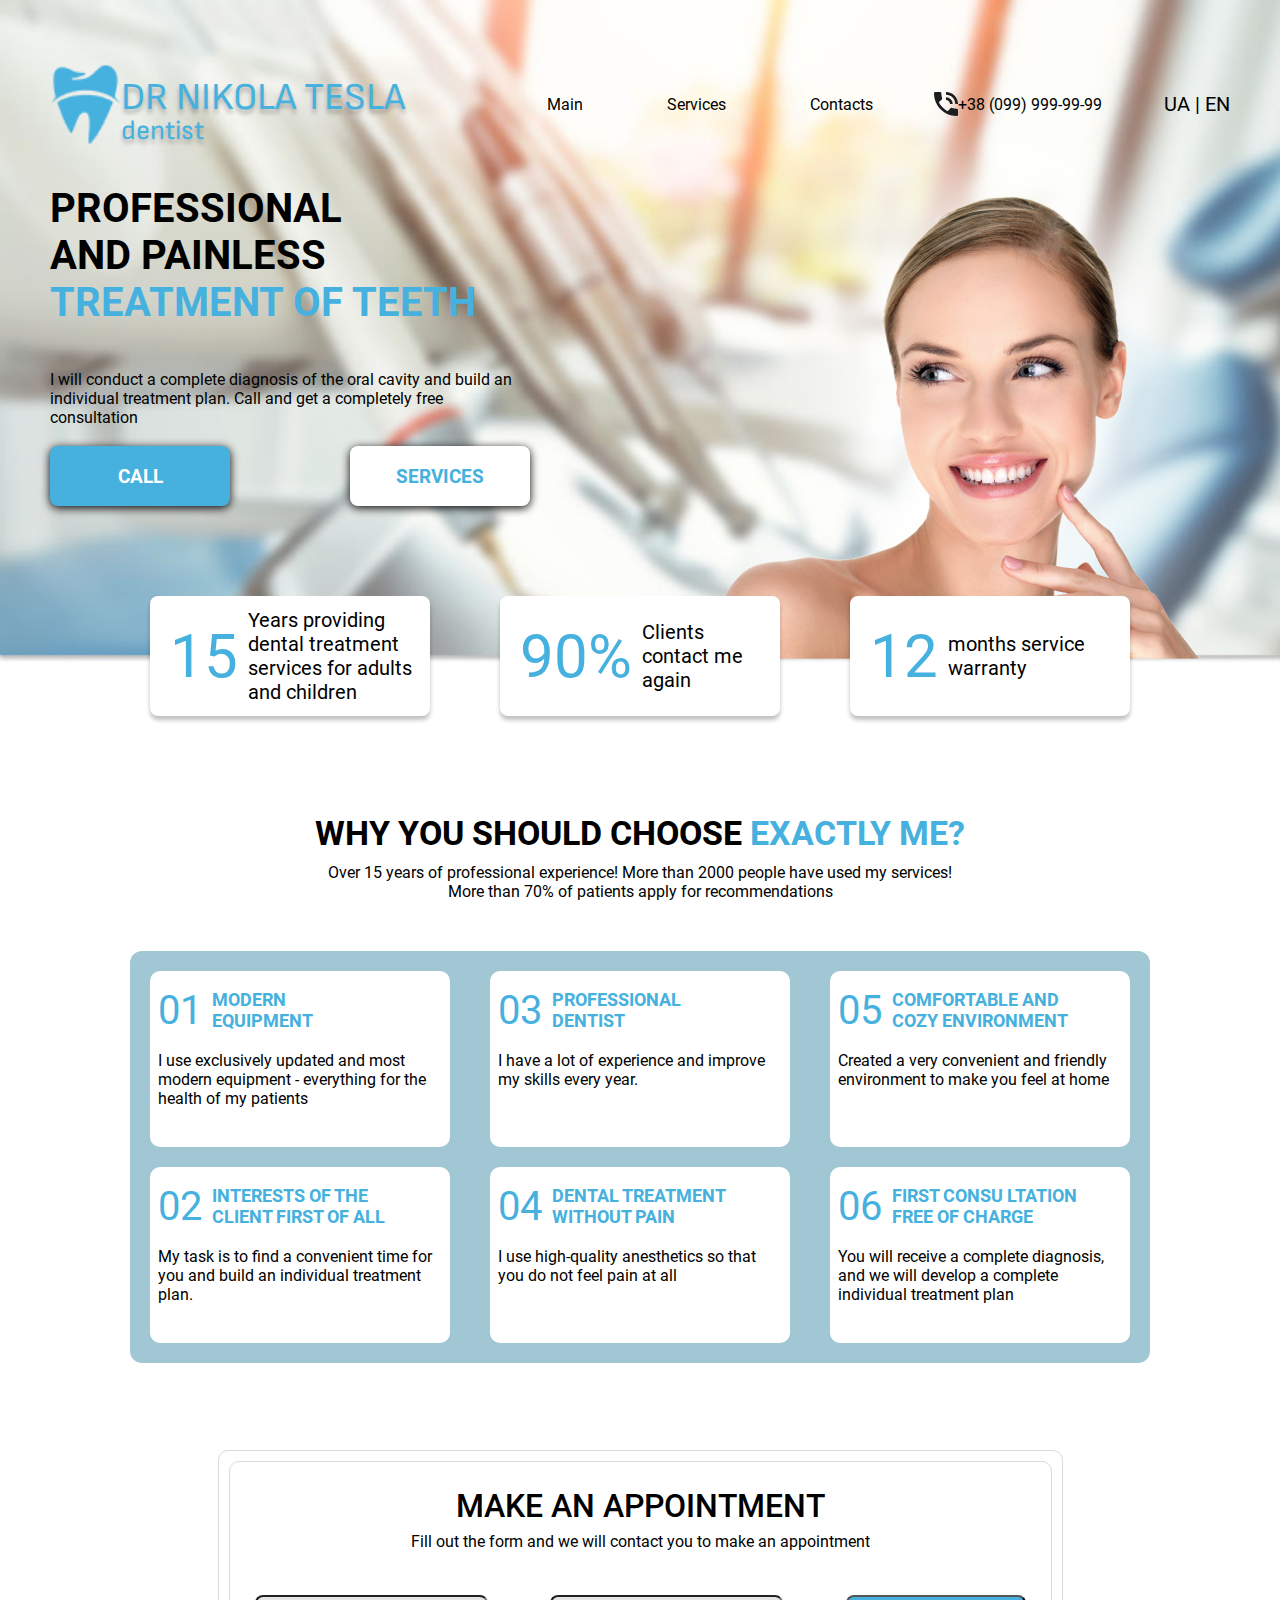
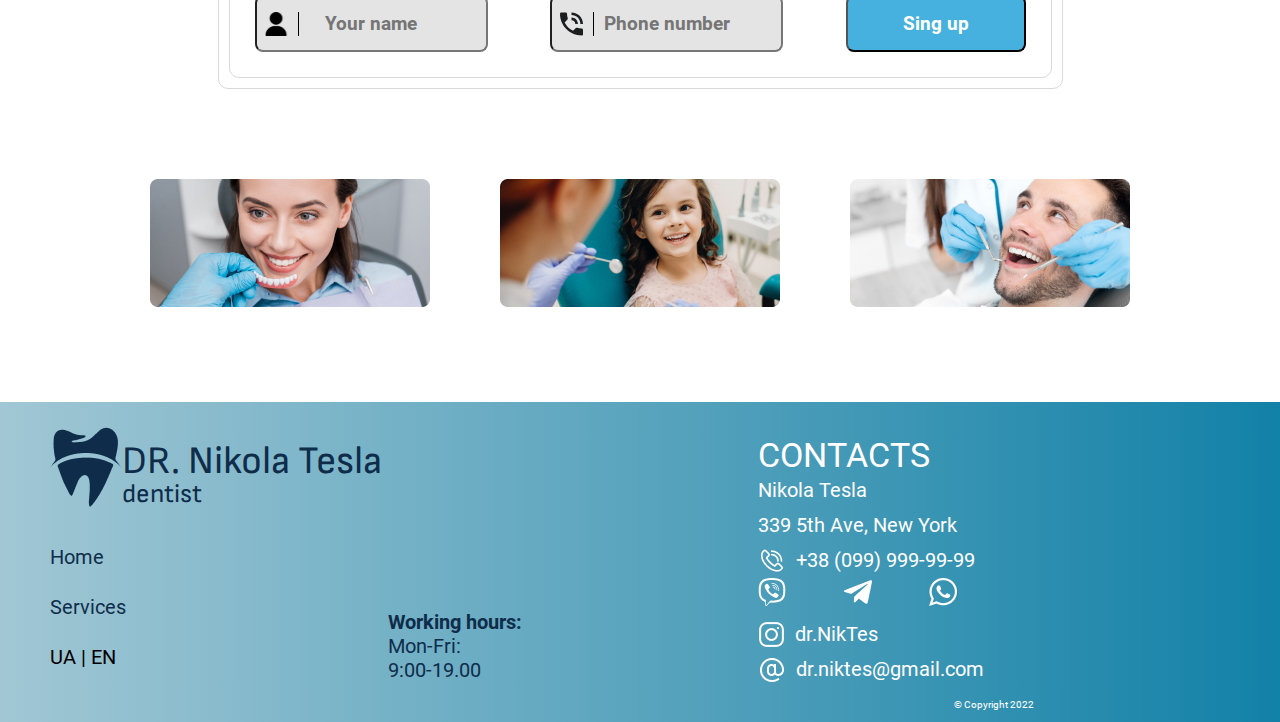
<file: index.html>
<!DOCTYPE html>
<html lang="en">
<head>
    <meta charset="UTF-8">
    <meta http-equiv="X-UA-Compatible" content="IE=edge">
    <meta name="viewport" content="width=device-width, initial-scale=1.0">
    <meta Name="keywords" content="Lecture №12, first_project, " />
    <link rel="icon" href="img/icon.ico" type="image/x-icon" />
    <link rel="stylesheet" href="css/style.css">
    <title>Lecture №12</title>
</head>
<body>
    <header>
        <div class="container">
            <div class="header__content">
             <div class="logo">
               <img src="img/logo.png" alt="logo">
               <div class="name">DR NIKOLA TESLA 
                <p>dentist</p></div>
             </div>
             <div class="menu">
              <ul>
                <li><a href="#">Main</a></li>
                <li><a href="#">Services</a></li>
                <li><a href="#">Contacts</a></li>
              </ul>
             </div>
             <div class="phone">
              <img src="img/phone.svg" alt="phone">
              <a href="tel:+38099-999-99-99"> +38 (099) 999-99-99</a>
             </div>
             <div class="Languages">UA | EN</div>
            </div>
        </div>
    </header>
    <section class="first-screen">
        <div class="container">
        <div class="title">
            <h1>Professional <br> and painless <br> <span>treatment of teeth</span></h1>
            <p>I will conduct a complete diagnosis of the oral cavity and build an individual treatment plan. Call and get a completely free consultation</p><br>
            <div class="btn">
                <a class="call button__1" href="tel:+38099-999-99-99">call</a>
                <a class="services button__1" href="#">Services</a>
            </div>
        </div>
        </div>
        <div class="container__2">
          <div class="pictures">
             <div class="info-block">
                <span class="number">15</span>
                <p>Years providing dental treatment services for adults and children</p>
             </div>
             <div class="info-block">
                <span class="number">90%</span>
                <p class="text">Clients contact me again</p>
             </div>
             <div class="info-block">
                <span class="number">12</span>
                <p class="text">months service warranty</p>
             </div>
           </div>
           <div class="lady">
            <img src="img/lady.png" alt="lady">
           </div>
        </div>
    </section>
    <section class="tt">
        <div class="container__2">
            <div class="title__2">
                <h2>WHY YOU SHOULD CHOOSE <span>EXACTLY ME?</span></h2>
                <p>Over 15 years of professional experience! More than 2000 people have used my services! More than 70% of patients apply for recommendations</p>
            </div>

            <div class="table">
              <div class="column">
                <div class="cell">
                    <div class="cap">
                      <div class="number__2">01</div>
                      <div class="description">MODERN <br> EQUIPMENT</div>
                    </div>
                    <p>I use exclusively updated and most modern equipment - everything for the health of my patients</p>        
                </div>
                <div class="cell">
                    <div class="cap">
                      <div class="number__2">02</div>
                      <div class="description">INTERESTS OF THE CLIENT FIRST OF ALL</div>
                    </div>
                    <p>My task is to find a convenient time for you and build an individual treatment plan.</p>        
                </div>
              </div>
              <div class="column">
                <div class="cell">
                    <div class="cap">
                      <div class="number__2">03</div>
                      <div class="description">PROFESSIONAL DENTIST</div>
                    </div>
                    <p>I have a lot of experience and improve my skills every year.</p>        
                </div>
                <div class="cell">
                    <div class="cap">
                      <div class="number__2">04</div>
                      <div class="description">DENTAL TREATMENT WITHOUT PAIN</div>
                    </div>
                    <p>I use high-quality anesthetics so that you do not feel pain at all</p>        
                </div>
              </div>
              <div class="column">
                <div class="cell">
                    <div class="cap">
                      <div class="number__2">05</div>
                      <div class="description">COMFORTABLE AND COZY ENVIRONMENT</div>
                    </div>
                    <p>Created a very convenient 
                      and friendly environment to make you feel at home</p>        
                </div>
                <div class="cell">
                    <div class="cap">
                      <div class="number__2">06</div>
                      <div class="description">FIRST CONSU LTATION FREE OF CHARGE</div>
                    </div>
                    <p>You will receive a complete diagnosis, 
                      and we will develop a complete individual treatment plan</p>        
                </div>
              </div> 
            </div>     
        </div>
    </section>
    <div class="container__2">
      <div class="external__botder">
        <div class="making_an_appointment">
          <h3>Make an appointment</h3>
          <p>Fill out the form and we will contact you to make an appointment</p>
          <form name="authorization" method="" action="" enctype="">
            <div class="record">
            <div class="you_data">
              <img class="icons__form" src="img/user 4.svg" alt="">
              <input
                type="Name"
                name="Name"
                placeholder="Your name"
                maxlength="15"
              />
              </div>
              <div class="you_data">
                <img class="icons__form" src="img/phone.svg" alt="">
                <input
                  type="phone"
                  name="phone"
                  placeholder="Phone number"
                  maxlength="15"
                />
                </div>
            <button class="submit" type="submit">Sing up</button>
          </div>
          </form>

        </div>
      </div>
      <div class="pictures__people">
        <div class="woman">
          <picture>
            <source srcset="img/woman.webp" type="image/webp">
            <img src="img/woman.jpg" alt="woman">
           </picture>
        </div>
        <div class="child">
          <picture>
            <source srcset="img/child.webp" type="image/webp">
            <img src="img/child.jpg" alt="child">
           </picture>
        </div>
        <div class="men">
          <picture>
            <source srcset="img/men.webp" type="image/webp">
            <img src="img/men.webp" alt="men">
           </picture>
        </div>
      </div>
    </div>

    <footer class="footer">
      <div class="container">
        <div class="footer__container">
          <div class="footer__left">
            <div class="logo">
              <img src="img/tooth.png" alt="logo">
              <span class="dark">DR. Nikola Tesla <p>dentist</p></span>
            </div>
            <div class="block">
              <div class="navigation">
                  <p><a href="#">Home</a></p>
                  <p><a href="#">Services</a></p>
                  <p>UA | EN</p>
              </div>
              <div class="timetable">
                <ul>
                  <li>Working hours:</li>
                  <li>Mon-Fri:</li>
                  <li>9:00-19.00</li>
                </ul>       
              </div>
            </div>
          </div>
          <div class="footer__right">
            <p>CONTACTS</p>
            <p>Nikola Tesla</p>
            <P>339 5th Ave, New York</P>
            <div class="phone__footer" >
              <img src="img/phone.png" alt="phone">
                <a href="tel:+38099-999-99-99"> +38 (099) 999-99-99
                </a>
            </div>
            <div class="messengers">
              <div class="viber">
                <a href="viber://chat?number=%2B380675664498">
                <img src="img/viber.png" alt="viber">
                </a>
              </div>
              <div class="telegram">
                <a href="tg://resolve?domain=studyua_expo_bot">
                  <img src="img/telegram.png" alt="telegram">
                </a>
              </div>
              <div class="whatsapp">
                <a href="https://wa.me/80637426656">
                  <img src="img/whatsapp.png" alt="whatsapp">
                </a>
              </div>
            </div>
            <div class="instagram">
              <img src="img/instagram.png" alt="instagram">
                <a href="https://www.instagram.com/xline.coach/">dr.NikTes
                </a>
            </div>
            <div class="email">
              <img src="img/email.png" alt="email">
                <a href="mailto:study.ua@gmail.com">dr.niktes@gmail.com
                </a>
            </div>
            <div class="Copyright">&#169; Copyright 2022</div>
          </div> 
                
        </div> 
        
      </div>
      

    </footer>

</body>
</html>
</file>
<file: css/style.css>
*{margin: 0;
  box-sizing: border-box;
}
@font-face {
    font-family: "SofiaSans";
    font-display: swap;
    src: url("../fonts/SofiaSans.woff2") format("woff2"), 
         url("../fonts/SofiaSans.woff") format("woff");
    font-weight: 400;
    font-style: normal;
  }
  
  @font-face {
    font-family: "Roboto";
    font-display: swap;
    src: url("../fonts/Roboto-Bold.woff2") format("woff2"), 
         url("../fonts/Roboto-Bold.woff") format("woff");
    font-weight: 700;
    font-style: normal;
  }
  @font-face {
    font-family: "Roboto";
    font-display: swap;
    src: url("../fonts/Roboto-Regular.woff2") format("woff2"), 
         url("../fonts/Roboto-Regular.woff") format("woff");
    font-weight: 400;
    font-style: normal;
  }
  @font-face {
    font-family: "Roboto";
    font-display: swap;
    src: url("../fonts/Roboto-Medium.woff2") format("woff2"), 
         url("../fonts/Roboto-Medium.woff") format("woff");
    font-weight: 500;
    font-style: normal;
  }
  @font-face {
    font-family: "Montserrat";
    font-display: swap;
    src: url("../fonts/Montserrat-Regular.woff2") format("woff2"), 
         url("../fonts/Montserrat-Regular.woff") format("woff");
    font-weight: 400;
    font-style: normal;
  }
  @font-face {
    font-family: "Montserrat";
    font-display: swap;
    src: url("../fonts/Montserrat-Bold.woff2") format("woff2"), 
         url("../fonts/Montserrat-Bold.woff") format("woff");
    font-weight: 700;
    font-style: normal;
  }






.container{
    width: 1180px;
    margin: 0 auto;
}
@media(max-width: 992px){
    .container{
        max-width: 992px;
        width: 98%;
    } 
}
@media(max-width: 480px){
    .container{
        width: 480px;
        width: 98%;
    } 
}

.container__2{
    width: 980px;
    margin: 0 auto;
}

@media(max-width: 480px){
    .container__2{
        width: 480px;
        width: 98%;
    } 
}

.first-screen {
    background-image: url(../img/background.jpg) ;
    background-repeat: no-repeat; 
    background-size: cover;
    height: 663px;
    position: relative;
    padding-top: 185px;   
}
@media(max-width: 480px){
    .first-screen {
        padding-top: 85px;   
    }
}
/* **********************header************************************* */
header{
    top: 64px;
    left: 50%;
    position: absolute;
    z-index: 1;
    transform: translate(-50%, 0);
}
@media(max-width: 992px){
    header{
        width: 100%;
        top: 44px;
}
}
@media(max-width: 480px){
    header{
        width: 100%;
        top: 14px;
}
}

.header__content{
    display: flex;
    justify-content: space-between;
    align-items: center;
}  
a{
    text-decoration: none;
    color: black;
}

.logo {
    display: flex;
    align-items: flex-end;
    justify-content: flex-start;  
}
@media(max-width: 480px){
    .header__content .logo {
        margin-left: 20px;
    }
}
.logo img{
    height: 80px;
}
@media(max-width: 992px){
    .logo img{
        height: 60px;
    }
}
@media(max-width: 480px){
    .logo img{
        height: 34px;
    }
}
.name{
    display: block;
    font-size: 38px;
    color: #46b1de;
    text-shadow: 0px 4px 4px rgba(0, 0, 0, 0.25);
}
@media(max-width: 992px){
    .name{
       font-size: 30px;
}
}
@media(max-width: 480px){
    .name{
        font-size: 16px;
}
}

.name p{
    font-size: 27px;
}
@media(max-width: 480px){
    .name p{
        font-size: 11px;
    }
}

.menu{
    list-style-type: none;
    font-size: 16px; 
}
@media(max-width: 480px){
    .menu{
        display: none;
    }
}
.menu ul{
    padding-inline-start: 0;
}
.menu li{
    display: inline-block;
    padding-left: 80px ;   
}
@media(max-width: 992px){
    .menu li{
        padding-left: 20px ;   
    }
}

.phone{
    font-size: 16px;
    display: flex;
    align-items: center;
    justify-content: space-between;    
}
@media(max-width: 480px){
    .phone{
        font-size: 15px;
        margin-right: 20px;   
        /* так красивіше */
    }
}
.phone img{
    height: 24px;
}
@media(max-width: 992px){
    .phone img{
        height: 20px;
    }
}
@media(max-width: 480px){
    .phone img{
    height: 15px;}
}

.Languages{
    font-size: 20px;
}
@media(max-width: 480px){
    .Languages{
        display: none;
    }
}
/* **************************title********************** */
.title{
    display: block;
    /* width: 400px; */
    /* margin-top: 185px; */
}
h1{
    text-transform: uppercase;
    font-size: 40px;
    width: 530px;
    height: 185px;
}
@media(max-width: 480px){
    h1{
        font-size: 30px;
        width: 100%;
        height: 100%;
        text-align: center;
    }
}
h1 span{
    font-size: 40px;
    width: 530px;
    color: #46b1de;
}
@media(max-width: 480px){
    h1 span{
        font-size: 30px;
    }
}
.title p{
    font-size: 16px;
    width: 464px;
}
@media(max-width: 480px){
    .title p{
        font-size: 16px;
        width: 90%;
        text-align: center;
        margin: auto;
    }
}
.btn{
    display: flex;
    width: 480px;
    justify-content: space-between;
}
@media(max-width: 480px){
    .btn{
        width: 90%;
        margin: auto;
    }
}
.btn a{
    box-shadow: 0px 2px 10px #050505;
}

.btn .call{
    background-color: #46b1de;
    color: white;
}

.btn .services{
    background-color: white;
    color: #46B1DE;
}
.button__1{
    text-transform: uppercase;
    font-size: 19px;
    width: 180px;
    height: 60px;
    border-radius: 8px;
    padding: 16px 35px;
    text-align: center;
    font-family: 'Roboto', sans-serif;
    font-weight: 600;
    line-height: 30px 
}

.pictures{
    display: flex;
    justify-content: space-between;
    align-items: flex-end;
    margin-top: 90px;        
}
@media(max-width: 480px){
    .pictures{
        align-items: flex-start;
        margin-top: 310px; 
        flex-direction: column;
        margin-left: 50px;
        gap: 10px;
        
    }
}
.info-block{
    display: flex;
    align-items: center;
    justify-content: flex-start; 
    font-size: 20px;
    width: 280px;
    height: 120px;
    border-radius: 8px;
    background-color: white;
    padding: 10px;   
    box-shadow: 0px 4px 4px rgba(0, 0, 0, 0.25);
    z-index: 1;
}
@media(max-width: 480px){
    .info-block{
        width: 380px;
        border: 1px solid #46b1de;
    }
}

.number{
    font-size: 60px;
    width: auto;
    margin: 10px;
    color: #46b1de;
}
.lady{
    position: absolute;
    bottom: 0;
    right: 0;
}
@media(max-width: 480px){
    .lady{
        /* position: absolute; */
        bottom: 0;
        margin: 0 auto;           
    }
}
@media(max-width: 480px){
    .lady img{
        width: 400px;       
    }
}
/* *************WHY YOU SHOULD CHOOSE EXACTLY ME?************************* */
.tt{
    margin-top: 150px;
}
@media(max-width: 480px){
    .tt{
        margin-top: 400px;
    }
}
.title__2{
    text-align: center;  
}
h2{
    font-size: 34px;
}

h2 span{
    display: inline;
    font-size: 34px;
    color: #46b1de;
}
.title__2 p{
    width: 650px;
    margin: 10px auto;
    font-size: 16px;
}
@media(max-width: 480px){
    .title__2 p{
        width: 98%;
    }
}
/* *******************table****************** */
.cell{
    width: 300px;
    height: 176px;
    padding: 8px;
    border-radius: 10px;
    background: white;
    margin: 20px;
}
@media(max-width: 480px){
    .cell{
        width: 96%;
        margin: 10px auto;
        height: auto;
    }
}
.cap{
    display: flex;
    align-items: center;
    justify-content: flex-start;
    
}
.number__2{
    font-size: 40px;
    color: #46b1de;
}
.description{
    color: #46b1de;
    width: 210px;
    font-size: 18px;
    padding: 10px;
    font-family: 'Roboto', sans-serif;
    font-weight: 700;
}
.cell p{
    font-size: 16px;
    margin-top: 10px;
}
.table{
    background: #A1C7D4;
    width: 1020px;
    border-radius: 12px;
    display: flex;
    justify-content: space-between;
    padding: 16px, 20px;
    margin-top: 50px;
    margin-left: -20px;
    /* flex-direction: column; */
}
@media(max-width: 480px){
    .table{
        flex-direction: column;
        width: 96%;
        margin: 50px auto;

    }
}
/* ********************making an appointment************************ */
.external__botder{
    width: 845px;
    border: 1px solid #D9D9D9;
    border-radius: 10px;
    margin: 87px auto;
    padding: 10px;
}
.making_an_appointment{
    border: 1px solid #D9D9D9;
    border-radius: 10px;
    text-align: center;
    padding: 25px;
}
h3{
    font-family: 'Roboto';
    font-weight: 500;
    font-size: 32px;
    text-transform: uppercase;
}
.making_an_appointment > p{
    font-size: 16px;
    margin-top: 7px;
}
.record{
    display: flex;
    align-items: center;
    justify-content: space-between;
    margin-top: 44px;

}
.icons__form{
    border-right: 1px solid #000000;
    padding-right: 10px;
    position: absolute;
    width: 34px;
    height: 24px;
    z-index: 1;
    margin-left: 10px;
    
    
}
input{
    width: 233px;
    height: 57px;
    background: rgba(217, 217, 217, 0.71);
    border-radius: 8px;
    font-family: 'Roboto';
    font-weight: 600;
    font-size: 19px;
    text-align: center;
    color: rgba(27, 29, 31, 0.51);;
    position: relative;
}
.you_data{
    display: flex;
    align-items: center;
    justify-content: space-between;
}
.submit{
    width: 180px;
    height: 57px;
    background: #46B1DE;
    border-radius: 8px;
    color: #FFFFFF;
    font-family: 'Roboto';
    font-weight: 600;
    font-size: 19px;
}

input placeholder {
    background: url(img/phone.svg) no-repeat;
}

/* *******************pictures*************************** */

.pictures__people{
    display: flex;
    align-items: center;
    justify-content: space-between;
    margin-top: 90px;
    /* flex-direction: column; */
}

/* ****************fonts********************* */
h1{
    font-family: 'Roboto', sans-serif;
    font-weight: 700;
}
.logo{
    font-family: "SofiaSans", sans-serif;
    font-weight: 400;
}
body{
    font-family: 'Roboto', sans-serif;
    font-weight: 400;
}
/* *********footer********* */
.footer {
    background: linear-gradient(90deg, rgba(161,199,212,1) 0%, rgba(18,129,167,1) 100%);
    margin-top: 91px;
}

.footer__container{
    padding-top: 25px;
    display: flex;
    justify-content: space-between;
    align-items: flex-end;
}
.footer__left{
    width: 40%;
    margin-bottom: 40px;
}
/* .logo > img{
    height: 80px;
} */
.dark{
    color: #0F2C4A;
    font-size: 39px;
    width: 302px;
}
.dark > p{
    font-size: 26px;

}
.navigation {
    font-size: 20px;
    line-height: 50px;
    display: block;
}
.navigation p a{
    color: #0F2d4A;
}
.timetable{
    font-size: 20px; 
    display: block;
}
ul{
    color: #0F2D4A;
    list-style-type: none;
}
.timetable ul li:nth-child(1) {
    font-family: 'Roboto';
    font-weight: 600;
}
.block{
    /* width: 35%; */
    display: flex;
    justify-content: space-between;
    align-items: flex-end;
    margin-top: 25px;
}
.footer__right{
    width: 40%;
    color: white;
    font-size: 20px;
    line-height: 35px;
    
}
.footer__right p:nth-child(1){
    font-size: 34px;
}
.phone__footer, .instagram, .email {
    display: flex;
    align-items: center;
    width: 250px;
}
.phone__footer a, .instagram a, .email a{
    color: white;
    font-size: 20px;
    margin-left: 10px;
}
.messengers{
    display: flex;
    justify-content: space-between;
    align-items: flex-end;
    width: 200px;
}
.Copyright{
    font-size: 10px;
    display: flex;
    justify-content: center; 
}
</file>
